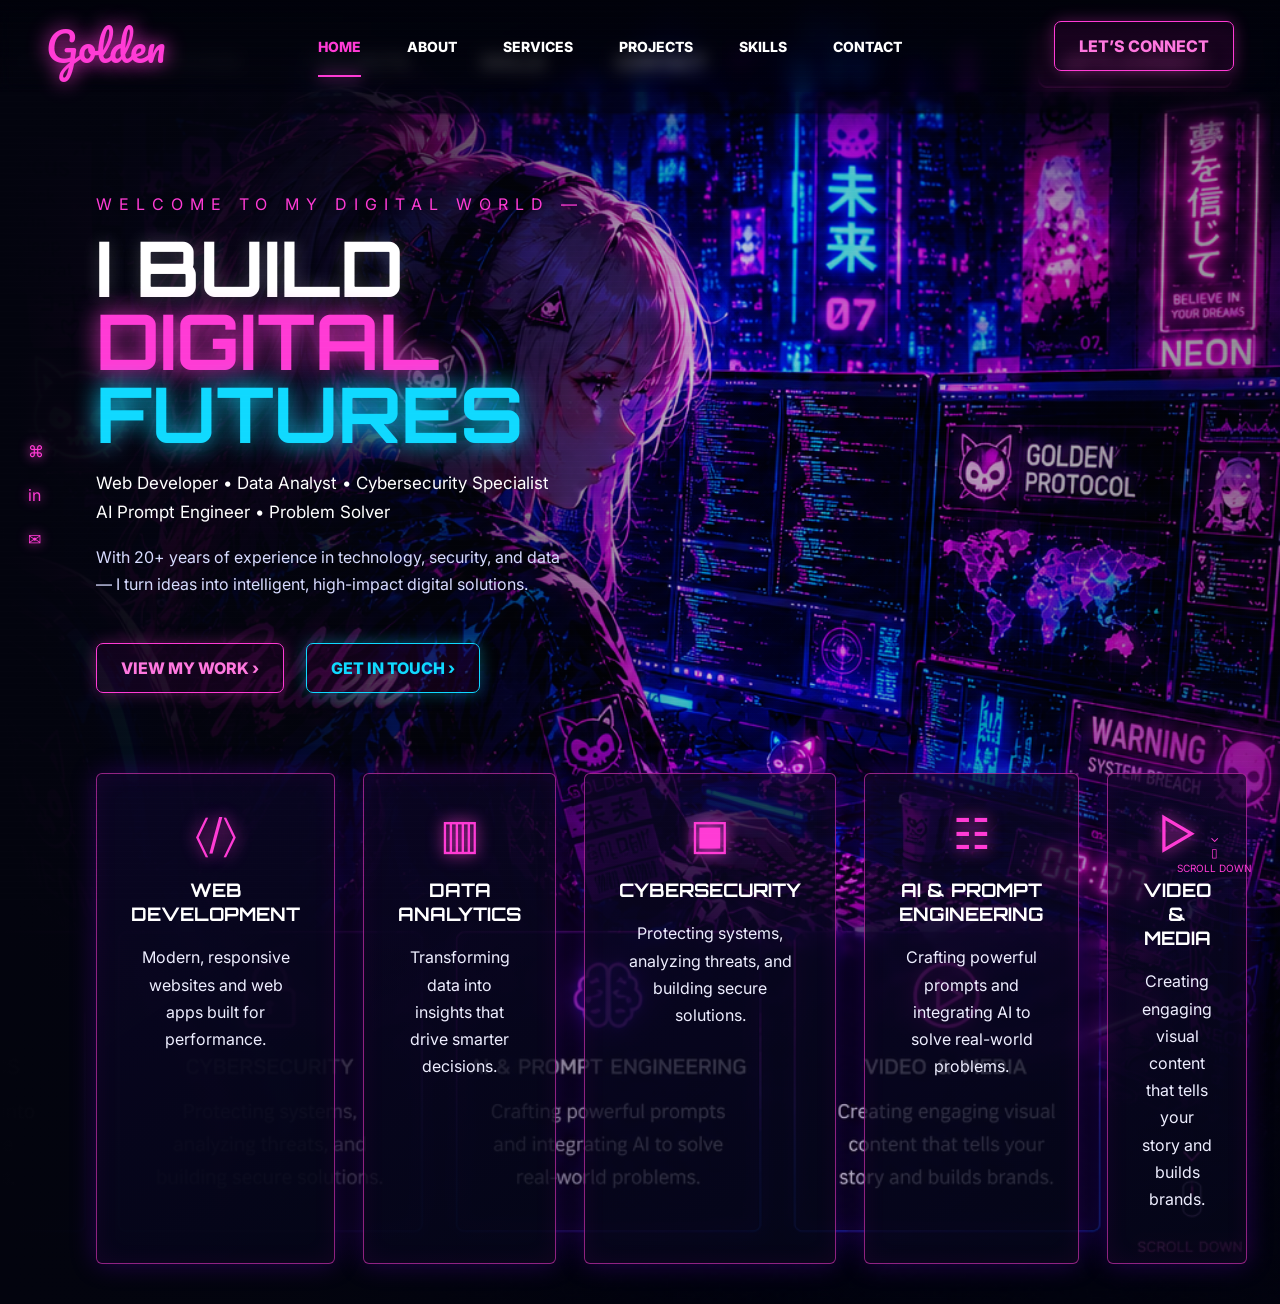
<file: index.html>
<!DOCTYPE html><html lang="en"><head><meta charset="UTF-8"><meta name="viewport" content="width=device-width,initial-scale=1.0"><title>Golden | Digital Futures</title><link rel="stylesheet" href="styles.css"><link href="https://fonts.googleapis.com/css2?family=Orbitron:wght@500;700;900&family=Inter:wght@400;600;800&family=Pacifico&display=swap" rel="stylesheet"><script defer src="script.js"></script></head><body><div class="scan"></div><aside class="social"><a href="https://github.com/goldenlocker">⌘</a><a href="https://www.linkedin.com/in/goldenag">in</a><a href="mailto:goldenstudiodev@gmail.com">✉</a></aside><header class="top"><a class="logo" href="index.html">Golden</a><nav><a class="active" href="index.html">Home</a><a href="about.html">About</a><a href="services.html">Services</a><a href="projects.html">Projects</a><a href="skills.html">Skills</a><a href="contact.html">Contact</a></nav><a class="connect" href="contact.html">Let’s Connect</a></header><main class="hero"><div class="hero-bg"></div><section class="hero-copy reveal"><p class="eyebrow">Welcome to my digital world —</p><h1>I Build<br><span>Digital</span><br><em>Futures</em></h1><p class="roles">Web Developer • Data Analyst • Cybersecurity Specialist<br>AI Prompt Engineer • Problem Solver</p><p class="bio">With 20+ years of experience in technology, security, and data — I turn ideas into intelligent, high-impact digital solutions.</p><div class="buttons"><a href="projects.html">View My Work ›</a><a class="blue" href="contact.html">Get In Touch ›</a></div></section><section class="cards"> <article class="card reveal"><div>〈/〉</div><h3>Web Development</h3><p>Modern, responsive websites and web apps built for performance.</p></article><article class="card reveal"><div>▥</div><h3>Data Analytics</h3><p>Transforming data into insights that drive smarter decisions.</p></article><article class="card reveal"><div>▣</div><h3>Cybersecurity</h3><p>Protecting systems, analyzing threats, and building secure solutions.</p></article><article class="card reveal"><div>☷</div><h3>AI & Prompt Engineering</h3><p>Crafting powerful prompts and integrating AI to solve real-world problems.</p></article><article class="card reveal"><div>▷</div><h3>Video & Media</h3><p>Creating engaging visual content that tells your story and builds brands.</p></article></section><div class="scroll">⌄<br>▯<br><small>Scroll Down</small></div></main></body></html>
</file>
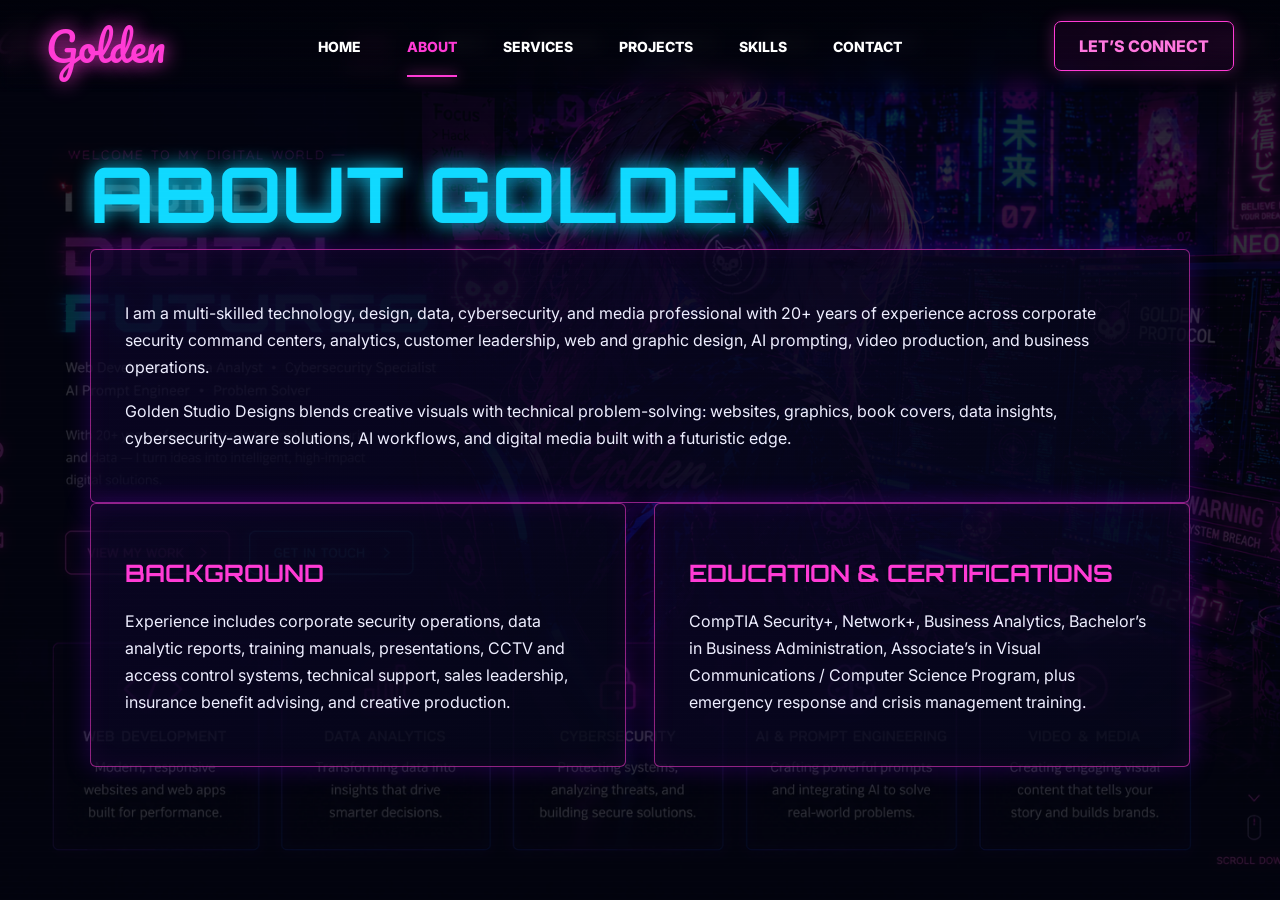
<file: about.html>
<!DOCTYPE html><html lang="en"><head><meta charset="UTF-8"><meta name="viewport" content="width=device-width,initial-scale=1.0"><title>About | Golden</title><link rel="stylesheet" href="styles.css"><link href="https://fonts.googleapis.com/css2?family=Orbitron:wght@500;700;900&family=Inter:wght@400;600;800&family=Pacifico&display=swap" rel="stylesheet"><script defer src="script.js"></script></head><body><div class="scan"></div><header class="top"><a class="logo" href="index.html">Golden</a><nav><a href="index.html">Home</a><a class="active" href="about.html">About</a><a href="services.html">Services</a><a href="projects.html">Projects</a><a href="skills.html">Skills</a><a href="contact.html">Contact</a></nav><a class="connect" href="contact.html">Let’s Connect</a></header><main class="page"><h1 class="page-title reveal">About Golden</h1><div class="panel reveal"><p>I am a multi-skilled technology, design, data, cybersecurity, and media professional with 20+ years of experience across corporate security command centers, analytics, customer leadership, web and graphic design, AI prompting, video production, and business operations.</p><p>Golden Studio Designs blends creative visuals with technical problem-solving: websites, graphics, book covers, data insights, cybersecurity-aware solutions, AI workflows, and digital media built with a futuristic edge.</p></div><div class="grid two"><div class="panel reveal"><h2>Background</h2><p>Experience includes corporate security operations, data analytic reports, training manuals, presentations, CCTV and access control systems, technical support, sales leadership, insurance benefit advising, and creative production.</p></div><div class="panel reveal"><h2>Education & Certifications</h2><p>CompTIA Security+, Network+, Business Analytics, Bachelor’s in Business Administration, Associate’s in Visual Communications / Computer Science Program, plus emergency response and crisis management training.</p></div></div></main></body></html>
</file>
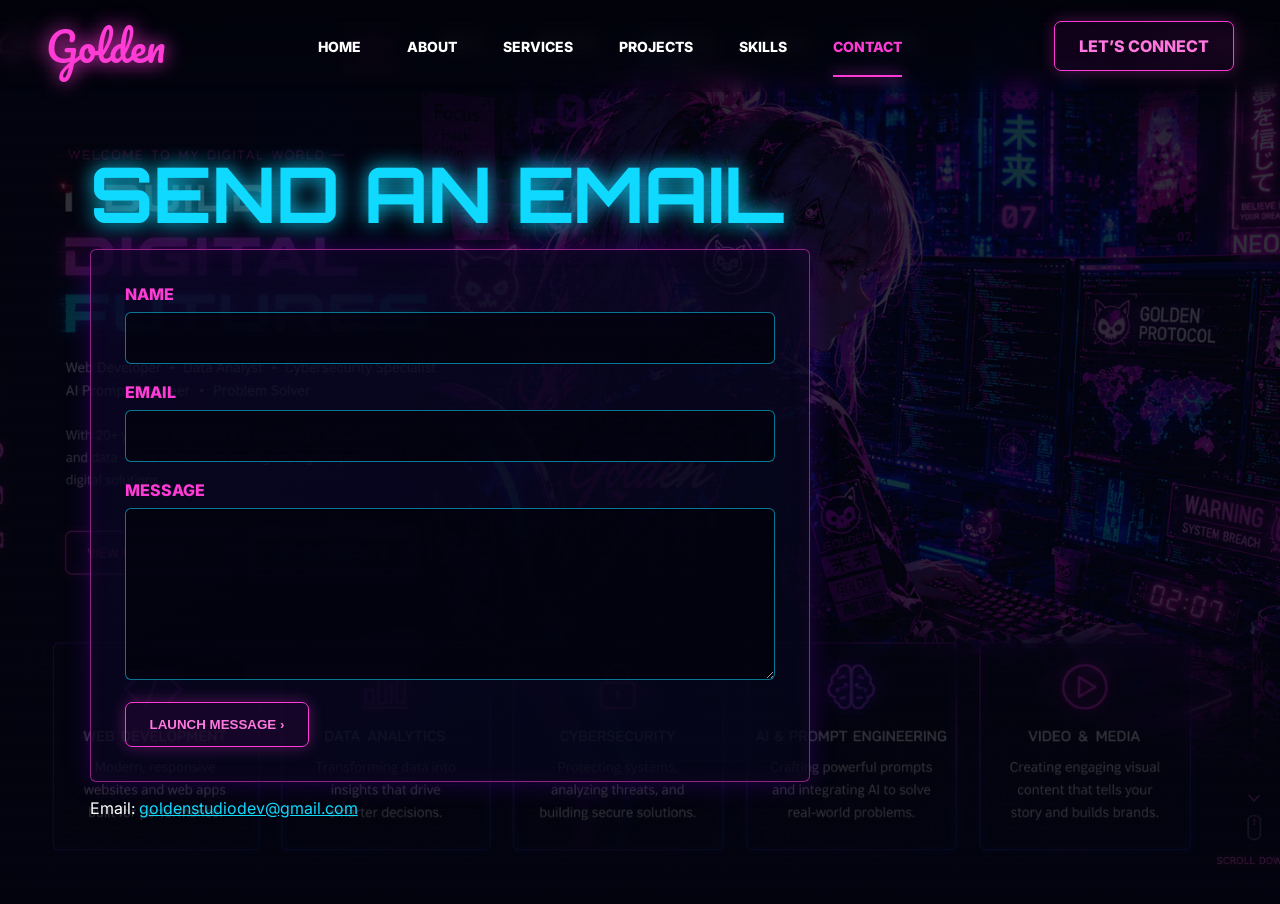
<file: contact.html>
<!DOCTYPE html><html lang="en"><head><meta charset="UTF-8"><meta name="viewport" content="width=device-width,initial-scale=1.0"><title>Contact | Golden</title><link rel="stylesheet" href="styles.css"><link href="https://fonts.googleapis.com/css2?family=Orbitron:wght@500;700;900&family=Inter:wght@400;600;800&family=Pacifico&display=swap" rel="stylesheet"><script defer src="script.js"></script></head><body><div class="scan"></div><header class="top"><a class="logo" href="index.html">Golden</a><nav><a href="index.html">Home</a><a href="about.html">About</a><a href="services.html">Services</a><a href="projects.html">Projects</a><a href="skills.html">Skills</a><a class="active" href="contact.html">Contact</a></nav><a class="connect" href="contact.html">Let’s Connect</a></header><main class="page contact"><h1 class="page-title reveal">Send An Email</h1><form class="panel form reveal" action="mailto:goldenstudiodev@gmail.com" method="post" enctype="text/plain"><label>Name<input name="name" required></label><label>Email<input type="email" name="email" required></label><label>Message<textarea name="message" rows="7" required></textarea></label><button type="submit">Launch Message ›</button></form><p class="note">Email: <a href="mailto:goldenstudiodev@gmail.com">goldenstudiodev@gmail.com</a></p></main></body></html>
</file>
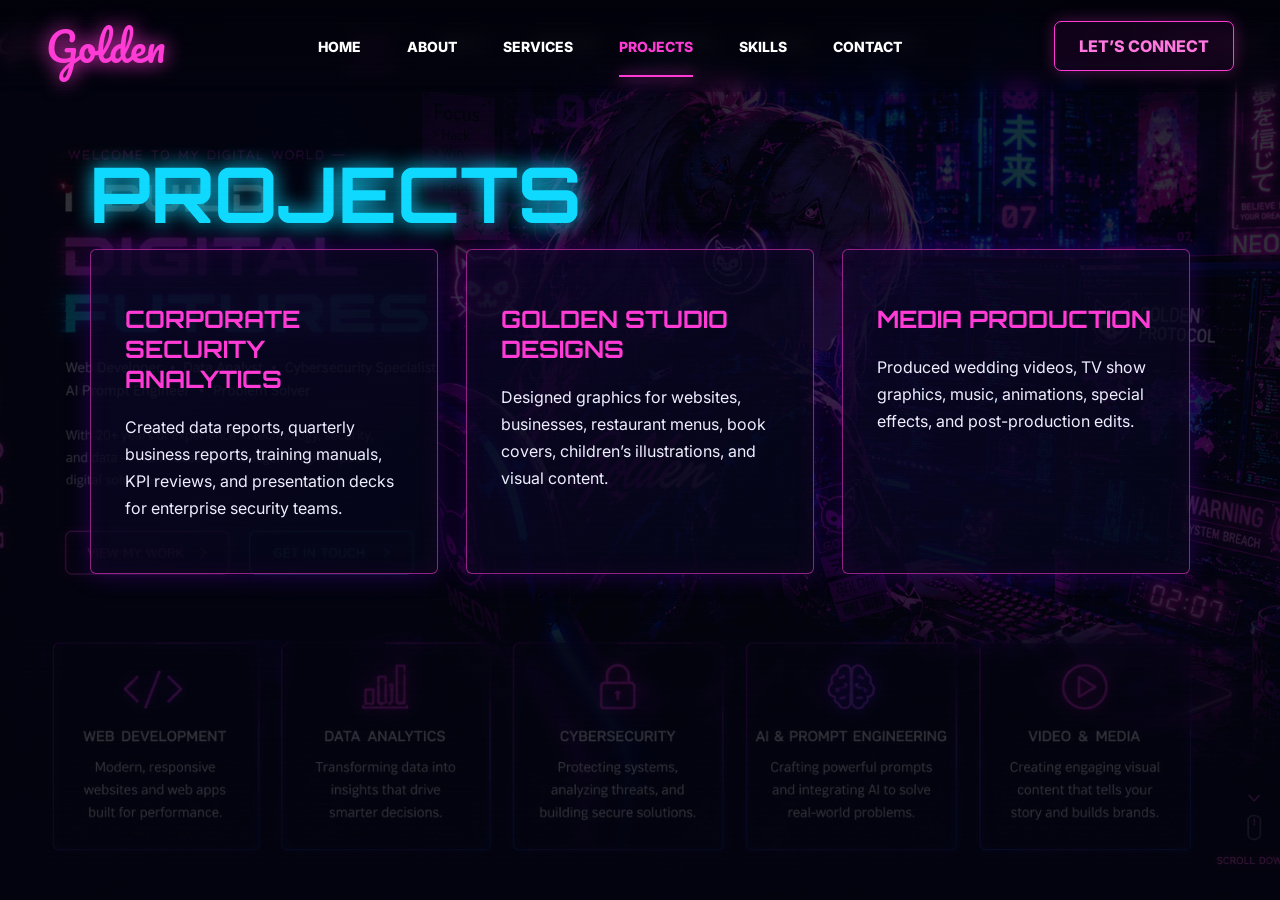
<file: projects.html>
<!DOCTYPE html><html lang="en"><head><meta charset="UTF-8"><meta name="viewport" content="width=device-width,initial-scale=1.0"><title>Projects | Golden</title><link rel="stylesheet" href="styles.css"><link href="https://fonts.googleapis.com/css2?family=Orbitron:wght@500;700;900&family=Inter:wght@400;600;800&family=Pacifico&display=swap" rel="stylesheet"><script defer src="script.js"></script></head><body><div class="scan"></div><header class="top"><a class="logo" href="index.html">Golden</a><nav><a href="index.html">Home</a><a href="about.html">About</a><a href="services.html">Services</a><a class="active" href="projects.html">Projects</a><a href="skills.html">Skills</a><a href="contact.html">Contact</a></nav><a class="connect" href="contact.html">Let’s Connect</a></header><main class="page"><h1 class="page-title reveal">Projects</h1><div class="grid three"><div class="panel reveal"><h2>Corporate Security Analytics</h2><p>Created data reports, quarterly business reports, training manuals, KPI reviews, and presentation decks for enterprise security teams.</p></div><div class="panel reveal"><h2>Golden Studio Designs</h2><p>Designed graphics for websites, businesses, restaurant menus, book covers, children’s illustrations, and visual content.</p></div><div class="panel reveal"><h2>Media Production</h2><p>Produced wedding videos, TV show graphics, music, animations, special effects, and post-production edits.</p></div></div></main></body></html>
</file>
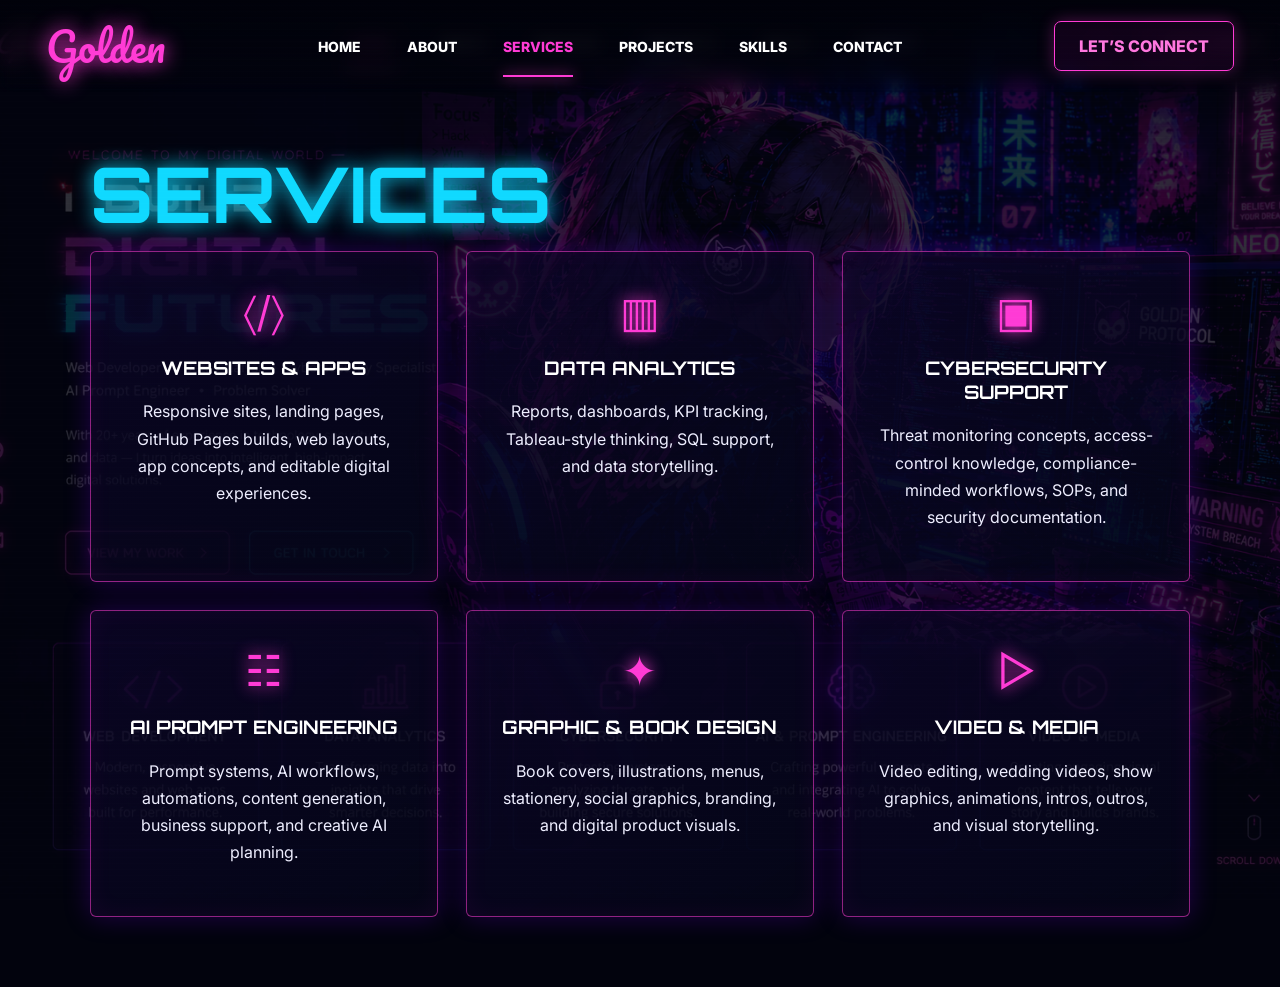
<file: services.html>
<!DOCTYPE html><html lang="en"><head><meta charset="UTF-8"><meta name="viewport" content="width=device-width,initial-scale=1.0"><title>Services | Golden</title><link rel="stylesheet" href="styles.css"><link href="https://fonts.googleapis.com/css2?family=Orbitron:wght@500;700;900&family=Inter:wght@400;600;800&family=Pacifico&display=swap" rel="stylesheet"><script defer src="script.js"></script></head><body><div class="scan"></div><header class="top"><a class="logo" href="index.html">Golden</a><nav><a href="index.html">Home</a><a href="about.html">About</a><a class="active" href="services.html">Services</a><a href="projects.html">Projects</a><a href="skills.html">Skills</a><a href="contact.html">Contact</a></nav><a class="connect" href="contact.html">Let’s Connect</a></header><main class="page"><h1 class="page-title reveal">Services</h1><section class="cards page-cards"><article class="card reveal"><div>〈/〉</div><h3>Websites & Apps</h3><p>Responsive sites, landing pages, GitHub Pages builds, web layouts, app concepts, and editable digital experiences.</p></article><article class="card reveal"><div>▥</div><h3>Data Analytics</h3><p>Reports, dashboards, KPI tracking, Tableau-style thinking, SQL support, and data storytelling.</p></article><article class="card reveal"><div>▣</div><h3>Cybersecurity Support</h3><p>Threat monitoring concepts, access-control knowledge, compliance-minded workflows, SOPs, and security documentation.</p></article><article class="card reveal"><div>☷</div><h3>AI Prompt Engineering</h3><p>Prompt systems, AI workflows, automations, content generation, business support, and creative AI planning.</p></article><article class="card reveal"><div>✦</div><h3>Graphic & Book Design</h3><p>Book covers, illustrations, menus, stationery, social graphics, branding, and digital product visuals.</p></article><article class="card reveal"><div>▷</div><h3>Video & Media</h3><p>Video editing, wedding videos, show graphics, animations, intros, outros, and visual storytelling.</p></article></section></main></body></html>
</file>
<file: styles.css>
:root{--pink:#ff3bd5;--blue:#10d9ff;--purple:#9b35ff;--dark:#040512;--text:#fff;--muted:#d7dbff}*{box-sizing:border-box}body{margin:0;background:#03040e;color:var(--text);font-family:Inter,Arial,sans-serif;overflow-x:hidden}body:before{content:"";position:fixed;inset:0;background:radial-gradient(circle at 70% 20%,rgba(255,0,213,.20),transparent 28%),radial-gradient(circle at 82% 60%,rgba(0,217,255,.16),transparent 28%),linear-gradient(90deg,rgba(4,5,18,.95),rgba(4,5,18,.55),rgba(4,5,18,.9));z-index:-3}.scan{position:fixed;inset:0;pointer-events:none;background:repeating-linear-gradient(0deg,rgba(255,255,255,.035) 0 1px,transparent 1px 6px);mix-blend-mode:overlay;animation:scan 6s linear infinite;z-index:10}@keyframes scan{to{transform:translateY(30px)}}.top{position:fixed;top:0;left:0;right:0;height:92px;display:flex;align-items:center;justify-content:space-between;padding:0 46px;z-index:8;background:linear-gradient(180deg,rgba(1,2,10,.88),transparent);backdrop-filter:blur(8px)}.logo{font-family:Pacifico,cursive;color:var(--pink);font-size:40px;text-decoration:none;text-shadow:0 0 20px var(--pink)}nav{display:flex;gap:46px;text-transform:uppercase;font-weight:800;font-size:14px}nav a{color:white;text-decoration:none;position:relative}nav a.active,nav a:hover{color:var(--pink)}nav a.active:after{content:"";position:absolute;left:0;right:0;bottom:-22px;height:2px;background:var(--pink);box-shadow:0 0 14px var(--pink)}.connect,.buttons a,button{border:1px solid var(--pink);color:#ff77df;background:rgba(255,0,213,.06);text-transform:uppercase;border-radius:7px;text-decoration:none;padding:14px 24px;font-weight:800;box-shadow:0 0 16px rgba(255,59,213,.3);cursor:pointer}.hero{min-height:100vh;position:relative;padding:150px 7.5vw 40px}.hero-bg{position:absolute;inset:0;background:url('assets/golden-header.png') center right/cover no-repeat;z-index:-2;animation:float 9s ease-in-out infinite}.hero:after{content:"";position:absolute;inset:0;background:linear-gradient(90deg,#03040e 0%,rgba(3,4,14,.88) 24%,rgba(3,4,14,.15) 58%,rgba(3,4,14,.45) 100%);z-index:-1}@keyframes float{50%{filter:hue-rotate(10deg) saturate(1.15);transform:scale(1.02)}}.hero-copy{width:min(600px,90vw);padding-top:28px}.eyebrow{color:var(--pink);letter-spacing:7px;text-transform:uppercase}.hero h1,.page-title{font-family:Orbitron,sans-serif;text-transform:uppercase;line-height:.95;font-size:clamp(48px,6vw,92px);margin:18px 0;text-shadow:0 0 18px rgba(255,255,255,.2)}.hero h1 span{color:var(--pink);text-shadow:0 0 25px var(--pink)}.hero h1 em{font-style:normal;color:var(--blue);text-shadow:0 0 25px var(--blue)}.roles{font-size:17px;line-height:1.7}.bio{color:var(--muted);max-width:470px;line-height:1.7}.buttons{display:flex;gap:22px;margin-top:45px}.buttons .blue{border-color:var(--blue);color:var(--blue);box-shadow:0 0 16px rgba(16,217,255,.35)}.cards{display:grid;grid-template-columns:repeat(5,1fr);gap:28px;margin-top:80px}.card,.panel{border:1px solid rgba(255,59,213,.55);background:linear-gradient(145deg,rgba(13,6,42,.72),rgba(5,7,25,.8));box-shadow:0 0 26px rgba(128,0,255,.25),inset 0 0 25px rgba(255,0,213,.06);border-radius:6px;padding:34px;text-align:center;transition:.35s}.card:hover,.panel:hover{transform:translateY(-8px);box-shadow:0 0 35px rgba(255,59,213,.5)}.card div{font-size:42px;color:var(--pink);text-shadow:0 0 16px var(--pink)}.card h3{font-family:Orbitron;text-transform:uppercase}.card p,.panel p{line-height:1.7;color:#eef}.social{position:fixed;left:28px;top:55%;transform:translateY(-50%);z-index:7;display:flex;flex-direction:column;gap:24px}.social a{color:var(--pink);text-decoration:none;text-shadow:0 0 12px var(--pink)}.scroll{position:fixed;right:28px;bottom:25px;color:var(--pink);text-align:center;text-transform:uppercase;font-size:12px;z-index:7}.page{min-height:100vh;padding:140px 7vw 70px;background:url('assets/golden-header.png') center/cover fixed no-repeat;position:relative}.page:before{content:"";position:absolute;inset:0;background:rgba(3,4,14,.82);z-index:0}.page>*{position:relative;z-index:1}.page-title{color:var(--blue);text-shadow:0 0 20px var(--blue)}.grid{display:grid;gap:28px}.two{grid-template-columns:repeat(2,1fr)}.three{grid-template-columns:repeat(3,1fr)}.page-cards{grid-template-columns:repeat(3,1fr);margin-top:20px}.panel{text-align:left}.panel h2{font-family:Orbitron;color:var(--pink);text-transform:uppercase}.skills{display:flex;flex-wrap:wrap;gap:16px}.skills span{border:1px solid var(--blue);border-radius:999px;padding:14px 18px;color:#cfffff;background:rgba(0,217,255,.08);box-shadow:0 0 14px rgba(16,217,255,.25)}.form{max-width:720px}.form label{display:block;color:var(--pink);text-transform:uppercase;font-weight:800;margin-bottom:18px}.form input,.form textarea{width:100%;margin-top:8px;padding:15px;background:rgba(2,2,12,.75);border:1px solid rgba(16,217,255,.55);color:white;border-radius:6px;font:inherit}.note a{color:var(--blue)}.reveal{opacity:0;transform:translateY(25px);animation:reveal .9s ease forwards}.reveal:nth-child(2){animation-delay:.15s}.reveal:nth-child(3){animation-delay:.3s}@keyframes reveal{to{opacity:1;transform:none}}@media(max-width:1000px){nav{gap:14px;font-size:12px}.top{padding:0 18px}.connect{display:none}.cards,.page-cards,.two,.three{grid-template-columns:1fr}.hero{padding-top:120px}.hero:after{background:rgba(3,4,14,.75)}.social,.scroll{display:none}}@media(max-width:700px){nav{display:none}.logo{font-size:34px}.hero h1{font-size:50px}.buttons{flex-direction:column}.cards{margin-top:40px}}
</file>
